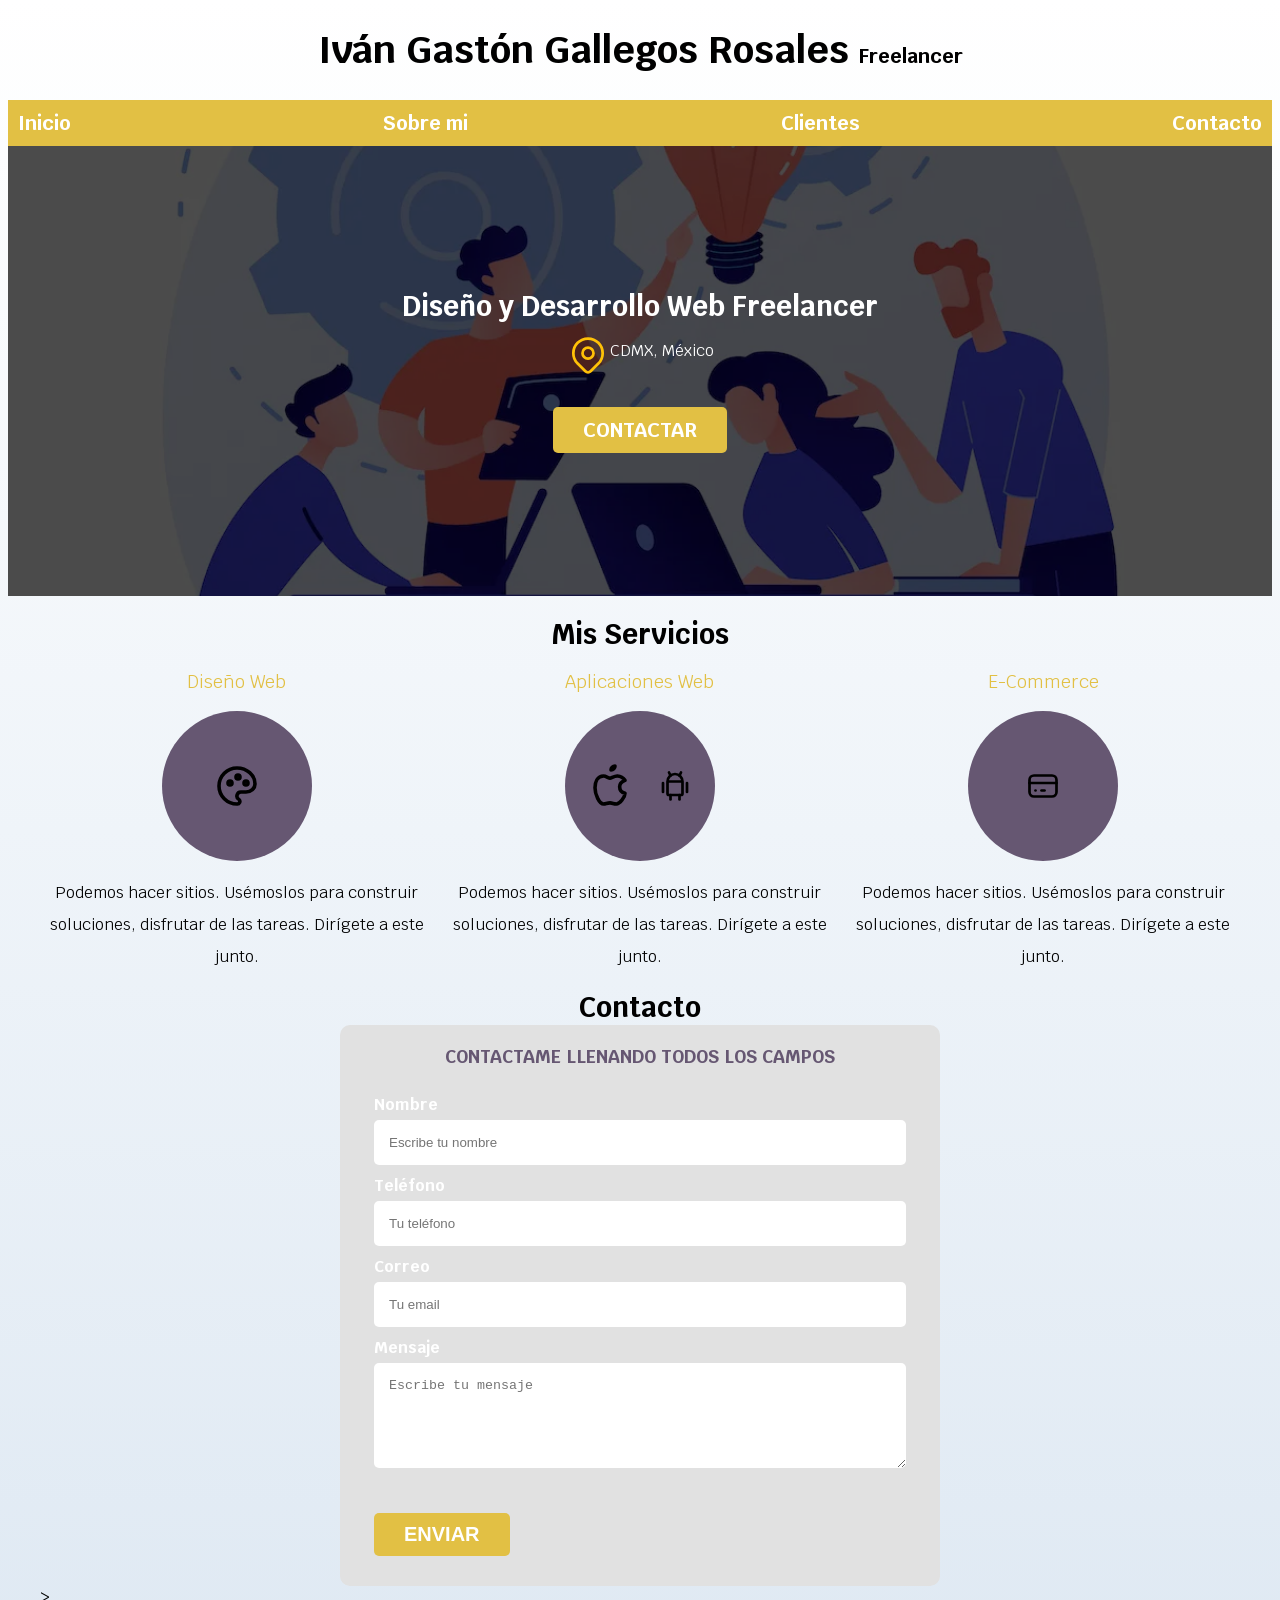
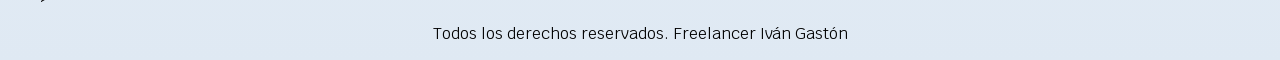
<file: index.html>
<!DOCTYPE html>
<html lang="es">
<head>
    <meta charset="UTF-8">
    <meta name="viewport" content="width=device-width, initial-scale=1.0">
    <title>Diseñador Freelancer - Portafolio</title>
    
    <link rel="preload" href="Normalizado.css" as="style">
    <link rel="preload" href="styles.css" as="style">
    
    <link rel="preconnect" href="https://fonts.googleapis.com">
    <link rel="preconnect" href="https://fonts.gstatic.com" crossorigin>
    <link href="https://fonts.googleapis.com/css2?family=Krub:wght@400;700&display=swap" rel="stylesheet">
    
    <link rel="stylesheet" href="styles.css">
    <link rel="stylesheet" href="https://cdnjs.cloudflare.com/ajax/libs/font-awesome/6.5.1/css/all.min.css">
</head>
<body>

    <header>
        <h1 class="titulo">Iván Gastón Gallegos Rosales <span>Freelancer</span></h1>
    </header>

    <div class="nav-bg">
        <nav class="navegacion_contenedor">
            <a href="#">Inicio</a>
            <a href="#">Sobre mi</a>
            <a href="#">Clientes</a>
            <a href="#contacto">Contacto</a>
        </nav>
    </div>

    <section class="hero">
        <div class="contenido-hero">
            <h2>Diseño y Desarrollo Web <span>Freelancer</span></h2>
            <div class="ubicacion">
                <svg xmlns="http://www.w3.org/2000/svg" class="icon icon-tabler icon-tabler-map-pin" width="44" height="44" viewBox="0 0 24 24" stroke-width="1.5" stroke="#FFC107" fill="none" stroke-linecap="round" stroke-linejoin="round">
                    <path stroke="none" d="M0 0h24v24H0z" fill="none"/>
                    <circle cx="12" cy="11" r="3" />
                    <path d="M17.657 16.657l-4.243 4.243a2 2 0 0 1 -2.827 0l-4.244 -4.243a8 8 0 1 1 11.314 0z" />
                </svg>
                <p>CDMX, México</p>
            </div>
            <a class="boton" href="#">Contactar</a>
        </div>
    </section>

    <main class="contenedor shadow">
        <h2>Mis Servicios</h2>

        <div class="servicios">
            <section class="servicio">
                <h3>Diseño Web</h3>
                <div class="iconos" aria-hidden="true">
                    <!-- Icono paleta -->
                    <svg xmlns="http://www.w3.org/2000/svg" width="48" height="48" viewBox="0 0 24 24" fill="none" stroke="currentColor" stroke-width="1.8" stroke-linecap="round" stroke-linejoin="round" class="icon icon-tabler icon-tabler-palette">
                        <path stroke="none" d="M0 0h24v24H0z" fill="none"/>
                        <path d="M12 21a9 9 0 0 1 0 -18c4.97 0 9 3.582 9 8c0 1.06 -.474 2.078 -1.318 2.828c-.844 .75 -1.989 1.172 -3.182 1.172h-2.5a2 2 0 0 0 -1 3.75a1.3 1.3 0 0 1 -1 2.25" />
                        <path d="M7.5 10.5a1 1 0 1 0 2 0a1 1 0 1 0 -2 0" />
                        <path d="M11.5 7.5a1 1 0 1 0 2 0a1 1 0 1 0 -2 0" />
                        <path d="M15.5 10.5a1 1 0 1 0 2 0a1 1 0 1 0 -2 0" />
                    </svg>
                </div>
                <p>Podemos hacer sitios. Usémoslos para construir soluciones, disfrutar de las tareas. Dirígete a este junto.</p>
            </section>

            <section class="servicio">
                <h3>Aplicaciones Web</h3>
                <div class="iconos" aria-hidden="true">
                    <!-- Icono Apple (representativo de apps) -->
                    <svg xmlns="http://www.w3.org/2000/svg" width="48" height="48" viewBox="0 0 24 24" fill="none" stroke="currentColor" stroke-width="1.8" stroke-linecap="round" stroke-linejoin="round" class="icon icon-tabler icon-tabler-brand-apple">
                        <path stroke="none" d="M0 0h24v24H0z" fill="none"/>
                        <path d="M8.286 7.008c-3.216 0 -4.286 3.23 -4.286 5.92c0 3.229 2.143 8.072 4.286 8.072c1.165 -.05 1.799 -.538 3.214 -.538c1.406 0 1.607 .538 3.214 .538s4.286 -3.229 4.286 -5.381c-.03 -.011 -2.649 -.434 -2.679 -3.23c-.02 -2.335 2.589 -3.179 2.679 -3.228c-1.096 -1.606 -3.162 -2.113 -3.75 -2.153c-1.535 -.12 -3.032 1.077 -3.75 1.077c-.729 0 -2.036 -1.077 -3.214 -1.077" />
                        <path d="M12 4a2 2 0 0 0 2 -2a2 2 0 0 0 -2 2" />
                    </svg>
                    <!-- Icono Android (alternativa representativa de plataformas) -->
                    <svg xmlns="http://www.w3.org/2000/svg" width="36" height="36" viewBox="0 0 24 24" fill="none" stroke="currentColor" stroke-width="1.8" stroke-linecap="round" stroke-linejoin="round" class="icon icon-tabler icon-tabler-brand-android">
                        <path stroke="none" d="M0 0h24v24H0z" fill="none"/>
                        <path d="M4 10l0 6" />
                        <path d="M20 10l0 6" />
                        <path d="M7 9h10v8a1 1 0 0 1 -1 1h-8a1 1 0 0 1 -1 -1v-8a5 5 0 0 1 10 0" />
                        <path d="M8 3l1 2" />
                        <path d="M16 3l-1 2" />
                        <path d="M9 18l0 3" />
                        <path d="M15 18l0 3" />
                    </svg>
                </div>
                <p>Podemos hacer sitios. Usémoslos para construir soluciones, disfrutar de las tareas. Dirígete a este junto.</p>
            </section>

            <section class="servicio">
                <h3>E-Commerce</h3>
                <div class="iconos" aria-hidden="true">
                    <!-- Icono tarjeta de crédito -->
                    <svg xmlns="http://www.w3.org/2000/svg" width="36" height="36" viewBox="0 0 24 24" fill="none" stroke="currentColor" stroke-width="1.8" stroke-linecap="round" stroke-linejoin="round" class="icon icon-tabler icon-tabler-credit-card">
                        <path stroke="none" d="M0 0h24v24H0z" fill="none"/>
                        <path d="M3 8a3 3 0 0 1 3 -3h12a3 3 0 0 1 3 3v8a3 3 0 0 1 -3 3h-12a3 3 0 0 1 -3 -3l0 -8" />
                        <path d="M3 10l18 0" />
                        <path d="M7 15l.01 0" />
                        <path d="M11 15l2 0" />
                    </svg>
                </div>
                <p>Podemos hacer sitios. Usémoslos para construir soluciones, disfrutar de las tareas. Dirígete a este junto.</p>
            </section>
        </div>

        <section class="contacto">
            <h2>Contacto</h2>

            <form class="formulario" action="#" method="post" novalidate>
                <fieldset>
                    <legend>Contactame llenando todos los campos</legend>

                    <div class="contenedor-campos">
                        <div class="campo">
                            <label for="nombre">Nombre</label>
                            <input id="nombre" name="nombre" class="input-text" type="text" placeholder="Escribe tu nombre" required>
                        </div>

                        <div class="campo">
                            <label for="telefono">Teléfono</label>
                            <input id="telefono" name="telefono" class="input-text" type="tel" placeholder="Tu teléfono">
                        </div>

                        <div class="campo">
                            <label for="correo">Correo</label>
                            <input id="correo" name="correo" class="input-text" type="email" placeholder="Tu email" required>
                        </div>

                        <div class="campo">
                            <label for="mensaje">Mensaje</label>
                            <textarea id="mensaje" name="mensaje" class="input-text" rows="5" placeholder="Escribe tu mensaje"></textarea>
                        </div>
                    </div>

                    <div class="boton-enviar">
                        <input class="boton" type="submit" value="Enviar">
                    </div>

                </fieldset>
            </form>>
        </section>

    </main>

    <footer class="footer">
        <p>Todos los derechos reservados. Freelancer Iván Gastón</p>
    </footer>

</body>
</html>
</file>
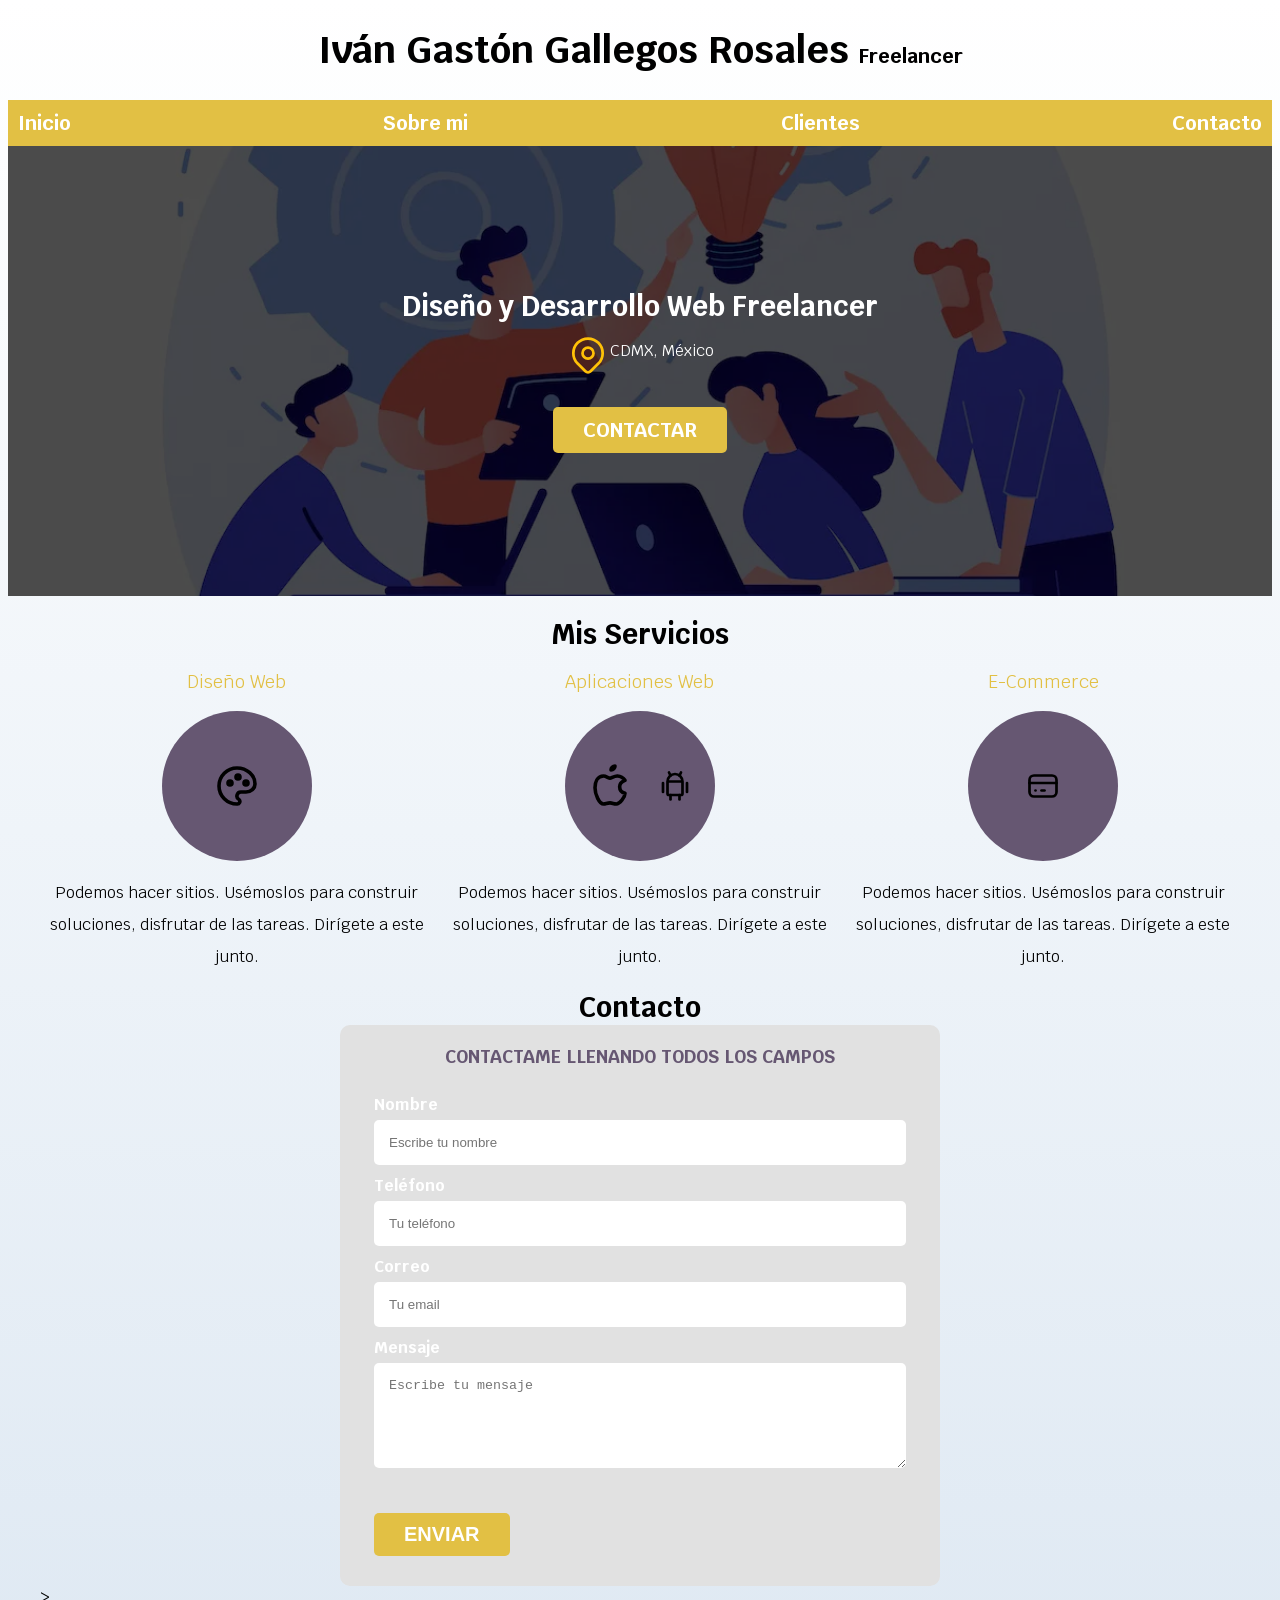
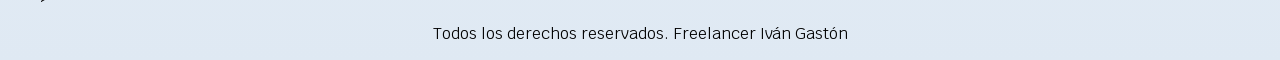
<file: index (1).html>
<!DOCTYPE html>
<html lang="es">
<head>
    <meta charset="UTF-8">
    <meta name="viewport" content="width=device-width, initial-scale=1.0">
    <title>Diseñador Freelancer - Portafolio</title>
    
    <link rel="preload" href="Normalizado.css" as="style">
    <link rel="preload" href="styles.css" as="style">
    
    <link rel="preconnect" href="https://fonts.googleapis.com">
    <link rel="preconnect" href="https://fonts.gstatic.com" crossorigin>
    <link href="https://fonts.googleapis.com/css2?family=Krub:wght@400;700&display=swap" rel="stylesheet">
    
    <link rel="stylesheet" href="styles.css">
    <link rel="stylesheet" href="https://cdnjs.cloudflare.com/ajax/libs/font-awesome/6.5.1/css/all.min.css">
</head>
<body>

    <header>
        <h1 class="titulo">Iván Gastón Gallegos Rosales <span>Freelancer</span></h1>
    </header>

    <div class="nav-bg">
        <nav class="navegacion_contenedor">
            <a href="#">Inicio</a>
            <a href="#">Sobre mi</a>
            <a href="#">Clientes</a>
            <a href="#contacto">Contacto</a>
        </nav>
    </div>

    <section class="hero">
        <div class="contenido-hero">
            <h2>Diseño y Desarrollo Web <span>Freelancer</span></h2>
            <div class="ubicacion">
                <svg xmlns="http://www.w3.org/2000/svg" class="icon icon-tabler icon-tabler-map-pin" width="44" height="44" viewBox="0 0 24 24" stroke-width="1.5" stroke="#FFC107" fill="none" stroke-linecap="round" stroke-linejoin="round">
                    <path stroke="none" d="M0 0h24v24H0z" fill="none"/>
                    <circle cx="12" cy="11" r="3" />
                    <path d="M17.657 16.657l-4.243 4.243a2 2 0 0 1 -2.827 0l-4.244 -4.243a8 8 0 1 1 11.314 0z" />
                </svg>
                <p>CDMX, México</p>
            </div>
            <a class="boton" href="#">Contactar</a>
        </div>
    </section>

    <main class="contenedor shadow">
        <h2>Mis Servicios</h2>

        <div class="servicios">
            <section class="servicio">
                <h3>Diseño Web</h3>
                <div class="iconos" aria-hidden="true">
                    <!-- Icono paleta -->
                    <svg xmlns="http://www.w3.org/2000/svg" width="48" height="48" viewBox="0 0 24 24" fill="none" stroke="currentColor" stroke-width="1.8" stroke-linecap="round" stroke-linejoin="round" class="icon icon-tabler icon-tabler-palette">
                        <path stroke="none" d="M0 0h24v24H0z" fill="none"/>
                        <path d="M12 21a9 9 0 0 1 0 -18c4.97 0 9 3.582 9 8c0 1.06 -.474 2.078 -1.318 2.828c-.844 .75 -1.989 1.172 -3.182 1.172h-2.5a2 2 0 0 0 -1 3.75a1.3 1.3 0 0 1 -1 2.25" />
                        <path d="M7.5 10.5a1 1 0 1 0 2 0a1 1 0 1 0 -2 0" />
                        <path d="M11.5 7.5a1 1 0 1 0 2 0a1 1 0 1 0 -2 0" />
                        <path d="M15.5 10.5a1 1 0 1 0 2 0a1 1 0 1 0 -2 0" />
                    </svg>
                </div>
                <p>Podemos hacer sitios. Usémoslos para construir soluciones, disfrutar de las tareas. Dirígete a este junto.</p>
            </section>

            <section class="servicio">
                <h3>Aplicaciones Web</h3>
                <div class="iconos" aria-hidden="true">
                    <!-- Icono Apple (representativo de apps) -->
                    <svg xmlns="http://www.w3.org/2000/svg" width="48" height="48" viewBox="0 0 24 24" fill="none" stroke="currentColor" stroke-width="1.8" stroke-linecap="round" stroke-linejoin="round" class="icon icon-tabler icon-tabler-brand-apple">
                        <path stroke="none" d="M0 0h24v24H0z" fill="none"/>
                        <path d="M8.286 7.008c-3.216 0 -4.286 3.23 -4.286 5.92c0 3.229 2.143 8.072 4.286 8.072c1.165 -.05 1.799 -.538 3.214 -.538c1.406 0 1.607 .538 3.214 .538s4.286 -3.229 4.286 -5.381c-.03 -.011 -2.649 -.434 -2.679 -3.23c-.02 -2.335 2.589 -3.179 2.679 -3.228c-1.096 -1.606 -3.162 -2.113 -3.75 -2.153c-1.535 -.12 -3.032 1.077 -3.75 1.077c-.729 0 -2.036 -1.077 -3.214 -1.077" />
                        <path d="M12 4a2 2 0 0 0 2 -2a2 2 0 0 0 -2 2" />
                    </svg>
                    <!-- Icono Android (alternativa representativa de plataformas) -->
                    <svg xmlns="http://www.w3.org/2000/svg" width="36" height="36" viewBox="0 0 24 24" fill="none" stroke="currentColor" stroke-width="1.8" stroke-linecap="round" stroke-linejoin="round" class="icon icon-tabler icon-tabler-brand-android">
                        <path stroke="none" d="M0 0h24v24H0z" fill="none"/>
                        <path d="M4 10l0 6" />
                        <path d="M20 10l0 6" />
                        <path d="M7 9h10v8a1 1 0 0 1 -1 1h-8a1 1 0 0 1 -1 -1v-8a5 5 0 0 1 10 0" />
                        <path d="M8 3l1 2" />
                        <path d="M16 3l-1 2" />
                        <path d="M9 18l0 3" />
                        <path d="M15 18l0 3" />
                    </svg>
                </div>
                <p>Podemos hacer sitios. Usémoslos para construir soluciones, disfrutar de las tareas. Dirígete a este junto.</p>
            </section>

            <section class="servicio">
                <h3>E-Commerce</h3>
                <div class="iconos" aria-hidden="true">
                    <!-- Icono tarjeta de crédito -->
                    <svg xmlns="http://www.w3.org/2000/svg" width="36" height="36" viewBox="0 0 24 24" fill="none" stroke="currentColor" stroke-width="1.8" stroke-linecap="round" stroke-linejoin="round" class="icon icon-tabler icon-tabler-credit-card">
                        <path stroke="none" d="M0 0h24v24H0z" fill="none"/>
                        <path d="M3 8a3 3 0 0 1 3 -3h12a3 3 0 0 1 3 3v8a3 3 0 0 1 -3 3h-12a3 3 0 0 1 -3 -3l0 -8" />
                        <path d="M3 10l18 0" />
                        <path d="M7 15l.01 0" />
                        <path d="M11 15l2 0" />
                    </svg>
                </div>
                <p>Podemos hacer sitios. Usémoslos para construir soluciones, disfrutar de las tareas. Dirígete a este junto.</p>
            </section>
        </div>

        <section class="contacto">
            <h2>Contacto</h2>

            <form class="formulario" action="#" method="post" novalidate>
                <fieldset>
                    <legend>Contactame llenando todos los campos</legend>

                    <div class="contenedor-campos">
                        <div class="campo">
                            <label for="nombre">Nombre</label>
                            <input id="nombre" name="nombre" class="input-text" type="text" placeholder="Escribe tu nombre" required>
                        </div>

                        <div class="campo">
                            <label for="telefono">Teléfono</label>
                            <input id="telefono" name="telefono" class="input-text" type="tel" placeholder="Tu teléfono">
                        </div>

                        <div class="campo">
                            <label for="correo">Correo</label>
                            <input id="correo" name="correo" class="input-text" type="email" placeholder="Tu email" required>
                        </div>

                        <div class="campo">
                            <label for="mensaje">Mensaje</label>
                            <textarea id="mensaje" name="mensaje" class="input-text" rows="5" placeholder="Escribe tu mensaje"></textarea>
                        </div>
                    </div>

                    <div class="boton-enviar">
                        <input class="boton" type="submit" value="Enviar">
                    </div>

                </fieldset>
            </form>>
        </section>

    </main>

    <footer class="footer">
        <p>Todos los derechos reservados. Freelancer Iván Gastón</p>
    </footer>

</body>
</html>
</file>
<file: Normalizado.css>
/* Sections
   ========================================================================== */

body {
  margin: 0;
}

main {
  display: block;
}

h1 {
  font-size: 2em;
  margin: 0.67em 0;
}

/* Grouping content
   ========================================================================== */

hr {
  box-sizing: content-box;
  height: 0;
  overflow: visible;
}

pre {
  font-family: monospace, monospace;
  font-size: 1em;
}

/* Text-level semantics
   ========================================================================== */

a {
  background-color: transparent;
}

abbr[title] {
  border-bottom: none;
  text-decoration: underline dotted;
}

b,
strong {
  font-weight: bolder;
}

code,
kbd,
samp {
  font-family: monospace, monospace;
  font-size: 1em;
}

small {
  font-size: 80%;
}

sub,
sup {
  font-size: 75%;
  line-height: 0;
  position: relative;
  vertical-align: baseline;
}

sub { bottom: -0.25em; }
sup { top: -0.5em; }

/* Embedded content
   ========================================================================== */

img {
  border-style: none;
}

/* Forms
   ========================================================================== */

button,
input,
optgroup,
select,
textarea {
  font-family: inherit;
  font-size: 100%;
  line-height: 1.15;
  margin: 0;
}

button,
select {
  text-transform: none;
}

button,
[type="button"],
[type="reset"],
[type="submit"] {
    -webkit-appearance: button;
}

button::-moz-focus-inner,
[type="button"]::-moz-focus-inner,
[type="reset"]::-moz-focus-inner,
[type="submit"]::-moz-focus-inner {
  border-style: none;
  padding: 0;
}

fieldset {
  padding: 0.35em 0.75em 0.625em;
}

legend {
  box-sizing: border-box;
  color: inherit;
  display: table;
  max-width: 100%;
  padding: 0;
  white-space: normal;
}

progress {
  vertical-align: baseline;
}

textarea {
  overflow: auto;
}

[type="checkbox"],
[type="radio"] {
  box-sizing: border-box;
  padding: 0;
}

[type="number"]::-webkit-inner-spin-button,
[type="number"]::-webkit-outer-spin-button {
  height: auto;
}

[type="search"] {
  -webkit-appearance: textfield;
  outline-offset: -2px;
}

[type="search"]::-webkit-search-decoration {
  -webkit-appearance: none;
}

::-webkit-file-upload-button {
  -webkit-appearance: button;
  font: inherit;
}

/* Interactive
   ========================================================================== */

details {
  display: block;
}

summary {
  display: list-item;
}

/* Misc
   ========================================================================== */

template {
  display: none;
}

[hidden] {
  display: none;
}
</file>
<file: styles.css>
:root{
    --blanco:#ffffff;
    --negro:#212121;
    --primario:#665772;
    --secundario:#E2C044;
    --gris:#e1e1e1;
}


html{
    font-size:62.5%;
    box-sizing: border-box;
}
*,* :before, *:after{
    box-sizing: inherit;
}
body{
    font-size: 16px;
    font-family: 'Krub', sans-serif;
    background-image:linear-gradient(to top, #DFE9F3 0%, var(--blanco) 100%);
}
.contenedor{
    max-width: 120rem;
    margin: 0 auto;
}

.formulario{
    background-color:var(--secundario);
    max-width:60rem;
    margin:0 auto;
    padding:2rem;
    border-radius:1rem;}


.boton{
    background-color:var(--secundario);
    color: var(--blanco);
    padding: 1rem 3rem;
    margin-top: 3rem;
    font-size: 2rem;
    text-transform: uppercase;
    font-weight: bold;
    border-radius: .5rem;
    width: auto;
    text-align: center;
    border: none;
}

.boton{
    border: none;
}
.boton:hover{
    cursor: pointer;
}
@media (min-width: 480px){
    .boton{ width: auto; }
}


.sombra{
    box-shadow: 0px 5px 15px 0px rgba(112,112,112,0.48);
    background-color: var(--blanco);
    padding: 2rem;
    border-radius: 1rem;
    
}

h1{ font-size: 3.8rem;
    text-align: center;
 }
h2{ font-size: 2.8rem; 
    margin: 0;
    text-align: center;
}
h3{ font-size: 1.8rem; 
    text-align: center;
}


.titulo span{
    font-size: 2rem;
    text-align: center;
}

.nav-bg{ background-color: var(--secundario); }
.navegacion_contenedor{
    display: flex;
    flex-direction: column;
}
@media (min-width: 768px){
    .navegacion_contenedor{
        flex-direction: row;
        justify-content: space-between;
    }
}
.navegacion_contenedor a{
    display: block;
    text-align: center;
    color: var(--blanco);
    text-decoration: none;
    font-size: 2rem;
    font-weight: 700;
    padding: 1rem;
}
.navegacion_contenedor a:hover{
    background-color: var(--primario);
    color: var(--oscuro);
}

.hero{
    background-image: url(Free1.webp);
    background-repeat: no-repeat;
    background-size: cover;
    background-position: center;  
    background-repeat: no-repeat; 
    height: 450px;
    position: relative;
    margin-bottom: 2rem;
}
.contenido-hero{
    position: absolute;
    background-color: rgba(0 0 0 / .7);
    width: 100%;
    height: 100%;
    display: flex;
    flex-direction: column;
    align-items: center;
    justify-content: center;
}
.contenido-hero h2,
.contenido-hero p{ color: var(--blanco); }
.contenido-hero .ubicacion{
    display: flex;
    align-items: flex-end;
}

@media (min-width: 768px){
    .servicios{
        display: grid;
        grid-template-columns: repeat(3, 1fr);
        column-gap: 1rem;
    }
}
.servicio{
    display: flex;
    flex-direction: column;
    align-items: center;
}
.servicio .iconos{
    height: 15rem;
    width: 15rem;
    background-color: var(--primario);
    border-radius: 50%;
    display: flex;
    justify-content: space-evenly;
    align-items: center;
}
.servicio h3{
    color: var(--secundario);
    font-weight: normal;
}
.servicio p{
    line-height: 2;
    text-align: center;
}

.boton{
    background-color: var(--secundario);
    color: var(--blanco);
    padding: 1rem 3rem;
    margin-top: 3rem;
    font-size: 2rem;
    text-decoration: none;
    text-transform: uppercase;
    font-weight: 700;
    border-radius: .5rem;
    width: auto;
    text-align: center;
}

@media (min-width:480px) {
    .boton{
        width: auto;
    }
    
}

@media (min-width:760px) {
    .servicios{
        display: grid;
        grid-template-columns: repeat(3,1fr);
        column-gap: 1rem;
    }
}

.formulario{
    background-color: var(--gris);
    width: min(60rem, 100%);
    margin: 0 auto;
    padding: 2rem;
    border-radius: 1rem;
}

.formulario fieldset{
    border: none;
}

.formulario legend{
    text-align: center;
    font-size: 1.8rem;
    text-transform: uppercase;
    font-weight: 700;
    margin-bottom: 2rem;
    color: var(--primario);
}

.campo{
    margin-bottom: 1rem;

}

.campo label{
    color: var(--blanco);
    font-weight: bold;
    margin-bottom: .5rem;
    display: block;

}

.input-text{
    width: 100%;
    border: none;
    padding: 1.5rem;
    border-radius: .5rem;
}

.footer{
    text-align: center;
}
</file>
